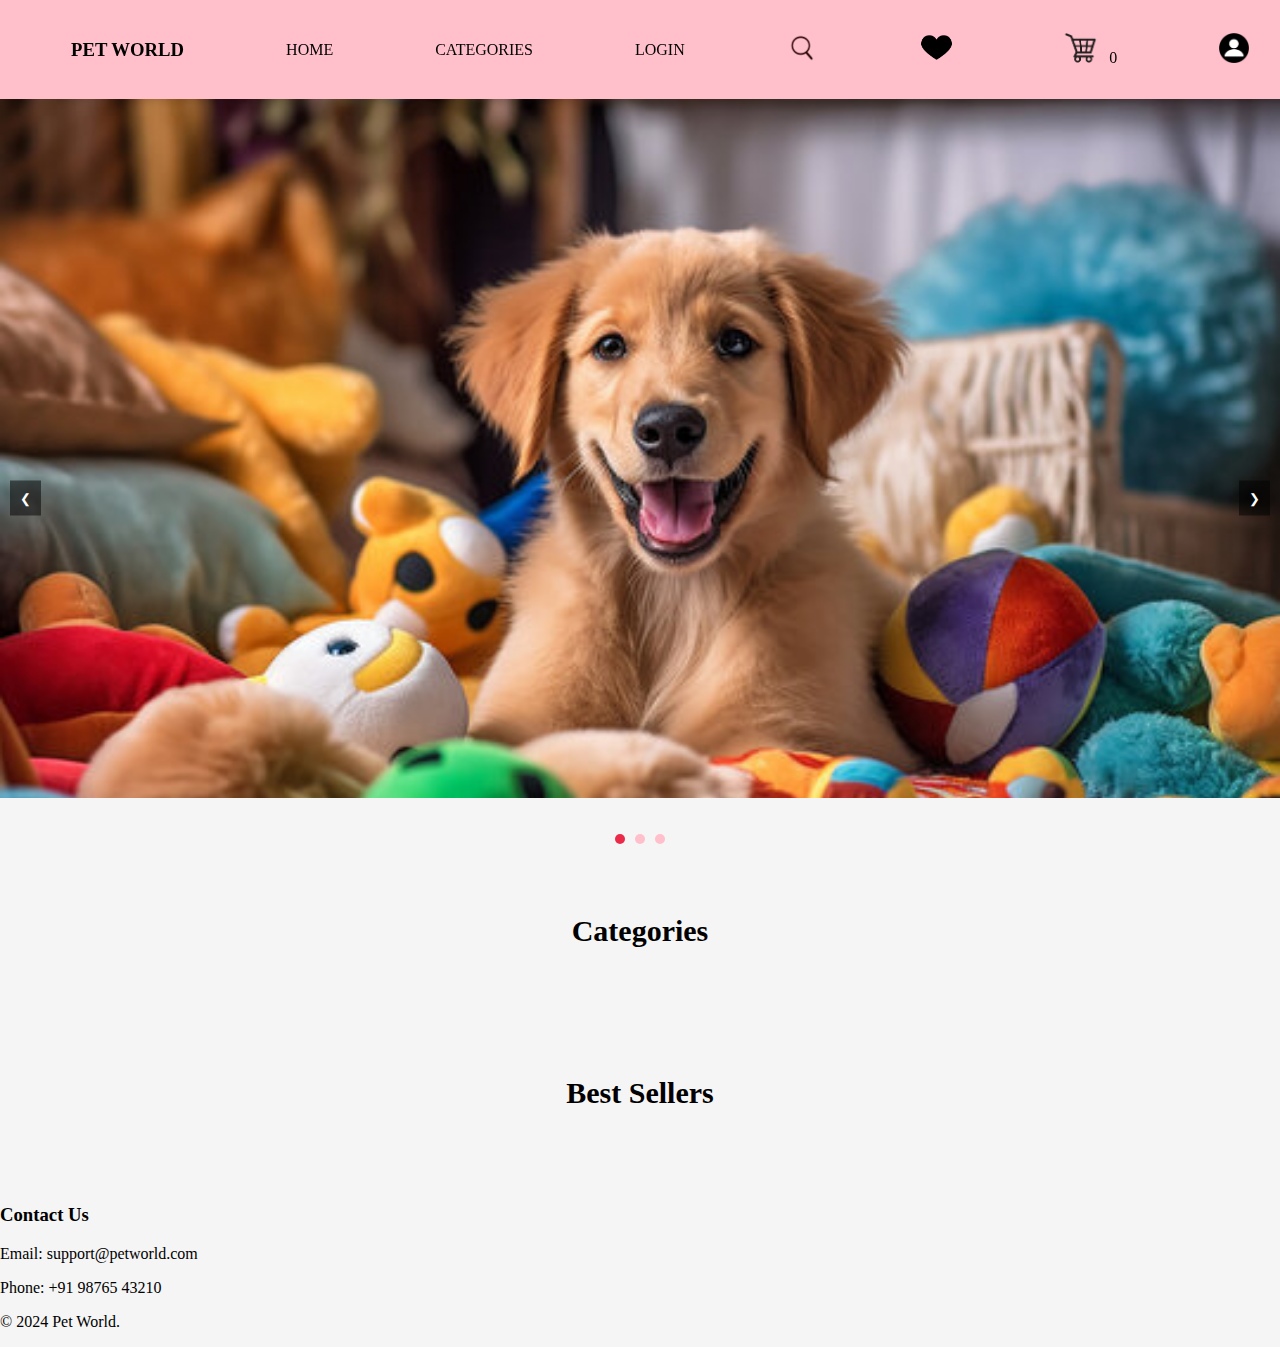
<file: index.html>
<!DOCTYPE html>
<html lang="en">
<head>
    <meta charset="UTF-8">
    <meta name="viewport" content="width=device-width, initial-scale=1.0">
    <title>Website</title>
    <link rel="stylesheet" href="./style.css">
</head>
<body>
    <header>
        <nav id="header">
        <div>
            <h3>PET WORLD</h3>
        </div>
        <a href="#home">HOME</a>
        <a href="#category">CATEGORIES</a>
        <a href="./Assets/pages/html/login.html" id="login">LOGIN</a> 
        <div>
            <a href="./Assets/pages/html/search.html">
                <img src="./Assets/Images/search_icon.png" alt="search icon" class="search" id="searchBar">
            </a>
        </div>
        
        <div>
            <a href="./Assets/pages/html/wishlist.html">
            <img src="./Assets/Images/my-wish-list.png" class="wishlist-image" alt="wishlist-icon">
            </a>
        </div>
        <div>
            <a href="./Assets/pages/html/cart.html">
            <img src="./Assets/Images/Add-to-cart-image.webp" class="atoc-img" alt="add-to-cart-icon">
            <span id="cart-count">0</span>
            </a>
        </div>
        <div>
            <a href="./Assets/pages/html/account.html">
            <img src="./Assets/Images/profile-img.png" class="profile-image" alt="profile-icon">
            </a>
        </div>
    </nav>
    </header>
    
    <main>

        <section>
        <div id="home"></div>
        <div class="slideshow-container">
            <div class="slide">
              <img src="./Assets/Images/petwithtoy.jpg" alt="Slide 1">
            </div>
            <div class="slide">
              <img src="./Assets/Images/homepage_dogwithfood_img.jpg" alt="Slide 2">
            </div>
            <div class="slide">
              <img src="./Assets/Images/web2_img.jpg" alt="Slide 3">
            </div>
            <button class="prev">&#10094;</button>
            <button class="next">&#10095;</button>
            <div class="dots"></div>
          </div>
        </section>

        <section>
            <div class="categories" id="category"></div>
            
            <h1>Categories</h1>
            
            <div id="categories" class="pro_container"></div>

        </section>

        <section>
          <h1>Best Sellers</h1>
          <div id="bestsellers" class="product-container"></div>
        </section>
                 
    </main>

    <footer class="footer">
      <div class="footer-container">
      <div class="footer-contact">
        <h3>Contact Us</h3>
        <p>Email: support@petworld.com</p>
        <p>Phone: +91 98765 43210</p>
      </div>

      <div class="footer-bottom">
        <p>© 2024 Pet World.</p>
      </div>
    </div>
    </footer>

    <script src="./script.js"></script>
    <script src="./Assets/pages/js/products.js"></script>

</body>
</html>
</file>
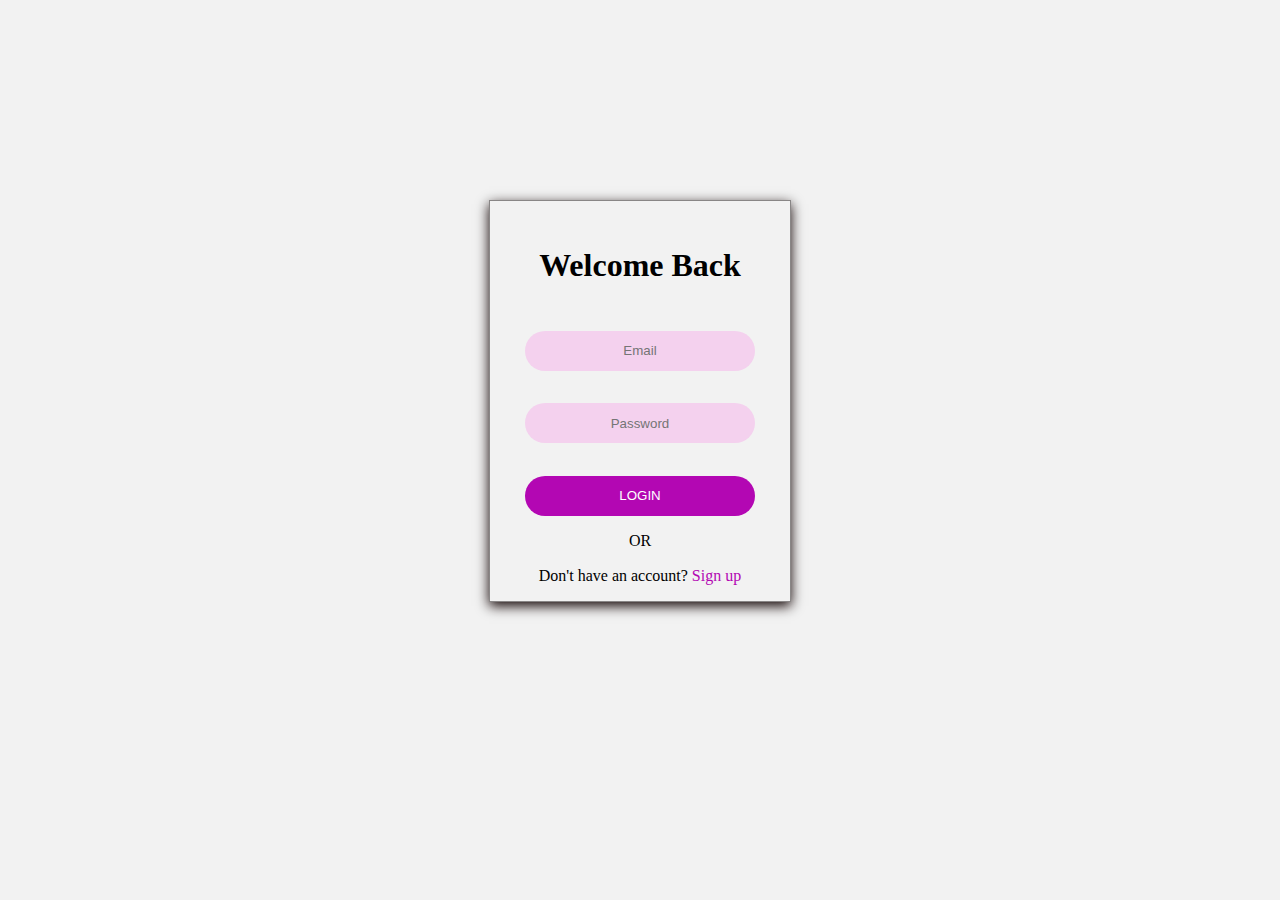
<file: Assets/pages/html/account.html>
<!DOCTYPE html>
<html lang="en">
<head>
  <meta charset="UTF-8">
  <meta name="viewport" content="width=device-width, initial-scale=1.0">
  <title>My Account</title>
  <link rel="stylesheet" href="../../../Assets/pages/css/account.css">

</head>
<body>
  <header>
    <button id="go-back-btn" class="back-button">Back</button>
  </header>
  <div class="profile-container">
    <div class="profile-picture">
      <img src="../../../Assets/Images/profile-img.png" alt="Profile Picture">
    </div>
    <div class="profile-actions">
      <p class="username-display">Loading...</p><br>
      <button class="action-button">Log out</button>
    </div>
  </div>
  <h2 class="orders-title">My Orders</h2>
  <div class="orders-container" id="orders-container">
    
  </div>
  <script type="module" src="../../../Assets/pages/js/account.js" ></script>
</body>
</html>
</file>
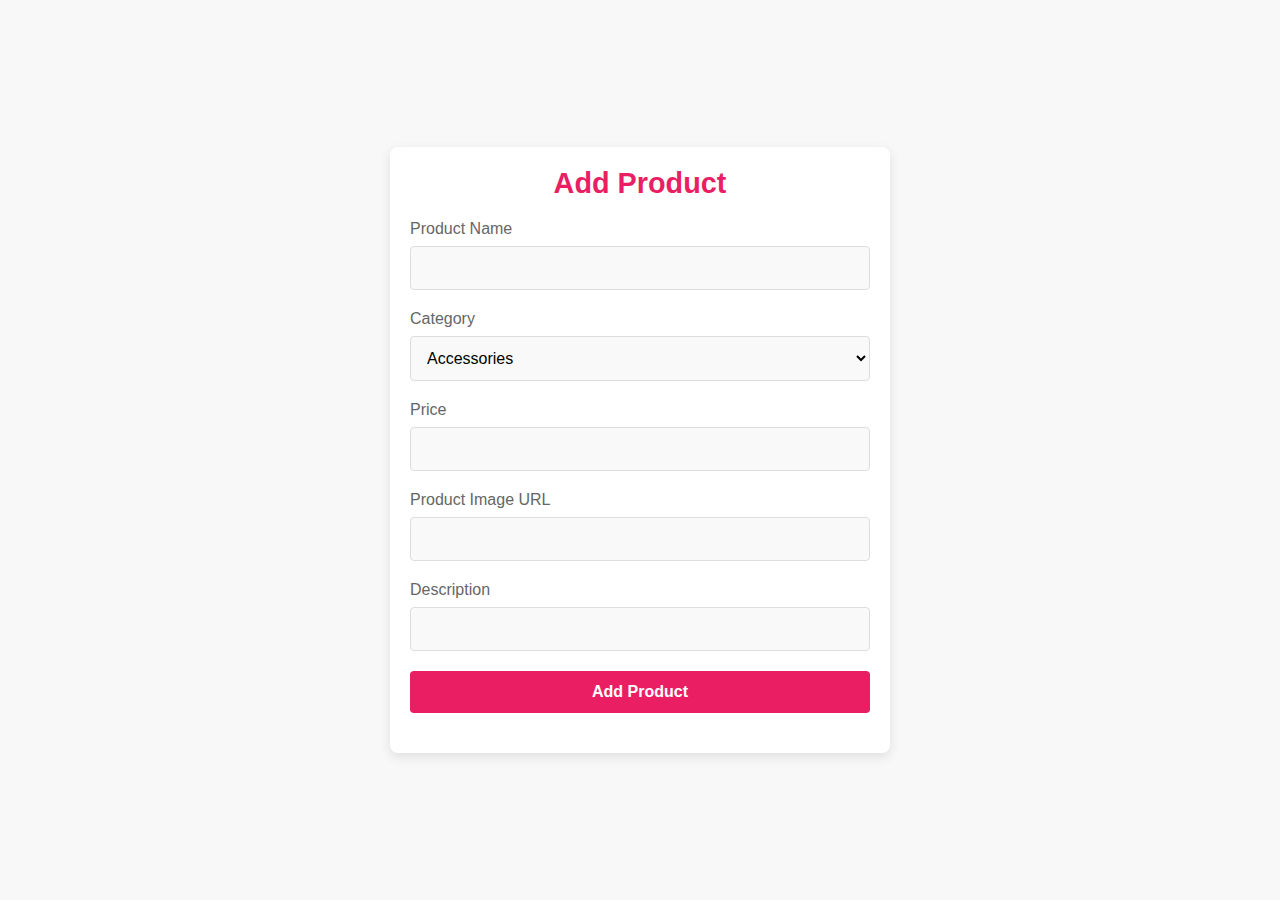
<file: Assets/pages/html/add-product.html>
<!DOCTYPE html>
<html lang="en">
<head>
  <meta charset="UTF-8">
  <meta name="viewport" content="width=device-width, initial-scale=1.0">
  <title>Add Product</title>
  <link rel="stylesheet" href="../../../Assets/pages/css/add-product.css">
</head>
<body>

  <!-- Product submission form -->
  <form id="addProductForm">
    <h2>Add Product</h2>

    <!-- Product Name -->
    <label for="productName">Product Name</label>
    <input type="text" id="productName" required>

    <!-- Category Selection -->
    <label for="productCategory">Category</label>
    <select id="productCategory" required>
      <option value="Accessories">Accessories</option>
      <option value="Bed and Comfort">Bed and Comfort</option>
      <option value="Toys">Toys</option>
      <option value="Food and Treats">Food and Treats</option>
      <option value="Cleaning & Maintenance">Cleaning & Maintenance</option>
      <option value="Houses">Houses</option>
      <option value="Carriers">Carriers</option>
    </select>


    <!-- Product Price -->
    <label for="productPrice">Price</label>
    <input type="number" id="productPrice" required>

    <!-- Product Image URL -->
    <label for="productImage">Product Image URL</label>
    <input type="url" id="productImage" required>

    <label for="productdescription">Description</label>
    <input type="text" id="description" required>

    <!-- Submit Button -->
    <button type="submit">Add Product</button>
  </form>

  <script type="module" src="../../../Assets/pages/js/product-management.js"></script>
 
</body>
</html>
</file>
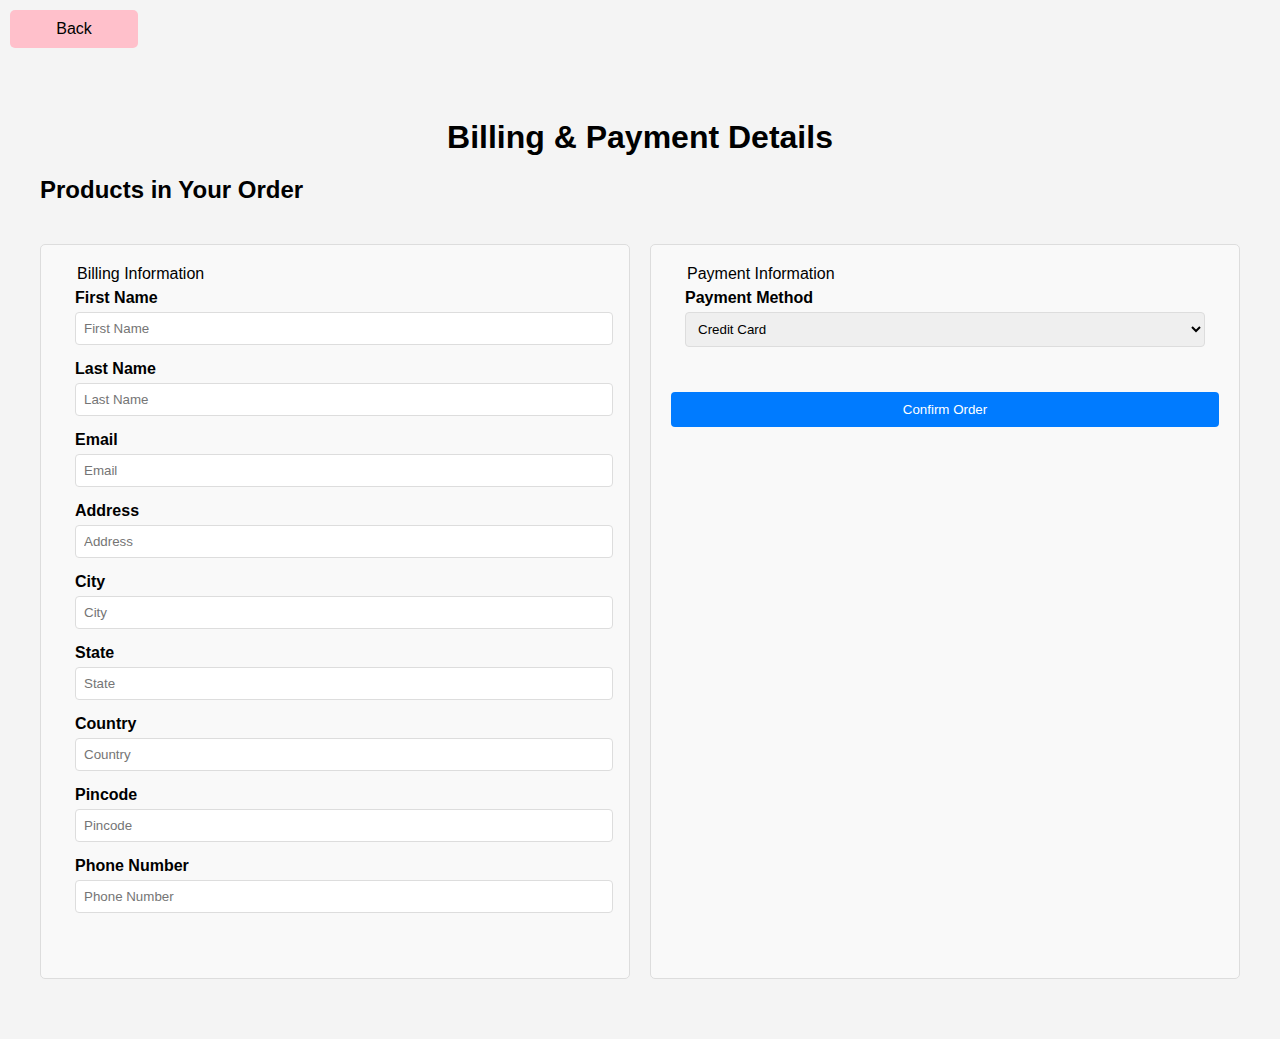
<file: Assets/pages/html/billingdetails.html>
<!DOCTYPE html>
<html lang="en">
<head>
  <meta charset="UTF-8">
  <meta name="viewport" content="width=device-width, initial-scale=1.0">
  <title>Billing & Payment</title>
  <link rel="stylesheet" href="../../../Assets/pages/css/payment.css">
</head>
<body>
  <header>
    <button id="go-back-btn" class="back-button">Back</button>
</header>
  <main>
    <section>
      <div class="billing-payment-container">
        <h1>Billing & Payment Details</h1>

        <!-- Product Details Container -->
        <div id="product-details-container">
          <h2>Products in Your Order</h2>
          <div id="products-list">
            <!-- Products will be dynamically inserted here -->
          </div>
        </div>

      
            <div class="form-container">
              <!-- Billing Form -->
              <form id="billing-form" class="form-section">
                <fieldset>
                  <legend>Billing Information</legend>
                  <label for="first-name">First Name</label>
                  <input type="text" id="first-name" placeholder="First Name" required />
      
                  <label for="last-name">Last Name</label>
                  <input type="text" id="last-name" placeholder="Last Name" required />
      
                  <label for="email">Email</label>
                  <input type="email" id="email" placeholder="Email" required />
      
                  <label for="address">Address</label>
                  <input type="text" id="address" placeholder="Address" required />
      
                  <label for="city">City</label>
                  <input type="text" id="city" placeholder="City" required />
      
                  <label for="state">State</label>
                  <input type="text" id="state" placeholder="State" required />

                  <label for="country">Country</label>
                  <input type="text" id="country" placeholder="Country" required />
      
                  <label for="pincode">Pincode</label>
                  <input type="text" id="pincode" placeholder="Pincode" required />
      
                  <label for="phone">Phone Number</label>
                  <input type="text" id="phone" placeholder="Phone Number" required />
                </fieldset>
              </form>
      
              <!-- Payment Form -->
              <form id="payment-form" class="form-section">
                <fieldset>
                  <legend>Payment Information</legend>
                  <label for="payment-method">Payment Method</label>
                  <select id="payment-method" required>
                    <option value="credit-card">Credit Card</option>
                    <option value="debit-card">Debit Card</option>
                    <option value="cash-on-delivery">Cash On Delivery</option>
                  </select>
      
                  <div id="card-details">
                    <label for="card-number">Card Number</label>
                    <input type="text" id="card-number" placeholder="Card Number" required />
      
                    <label for="expiry-date">Expiry Date</label>
                    <input type="text" id="expiry-date" placeholder="MM/YY" required />
      
                    <label for="cvv">CVV</label>
                    <input type="text" id="cvv" placeholder="CVV" required />
                  </div>
                </fieldset>
      
                <button type="submit" id="confirm-order-btn">Confirm Order</button>
              </form>
            </div>

        <div id="message-container"></div>
        </section>
  </main>
  <script type="module" src="../../../Assets/pages/js/cart.js"></script>
  <script type="module" src="../../../Assets/pages/js/billingdetails.js"></script>
</body>
</html>
</file>
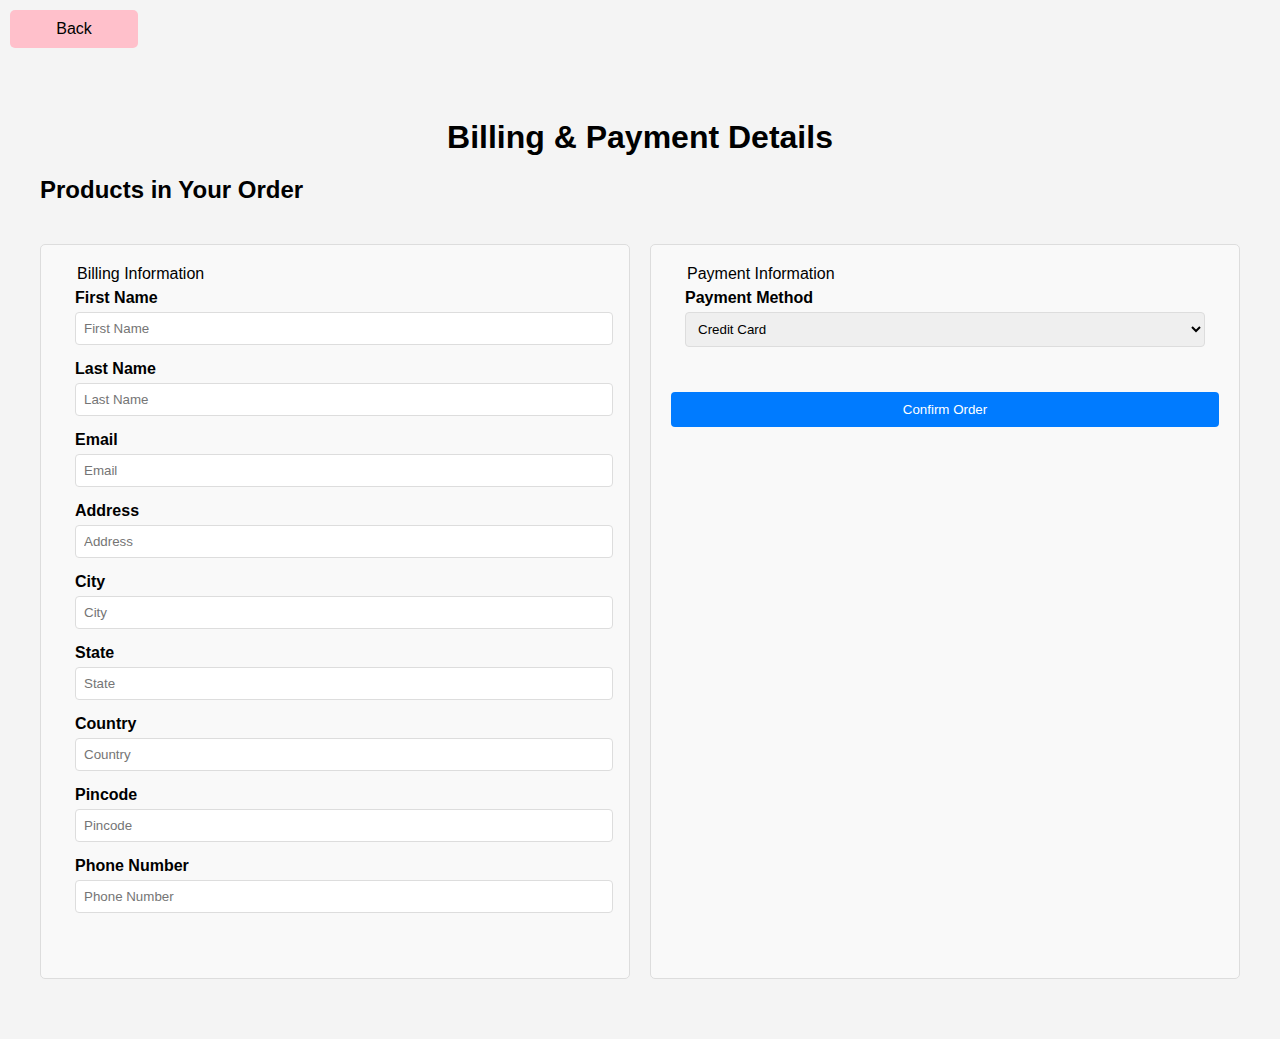
<file: Assets/pages/html/buynow.html>
<!DOCTYPE html>
<html lang="en">
<head>
  <meta charset="UTF-8">
  <meta name="viewport" content="width=device-width, initial-scale=1.0">
  <title>Buy Now</title>
  <link rel="stylesheet" href="../../../Assets/pages/css/payment.css">
</head>
<body>
  <header>
    <button id="go-back-btn" class="back-button">Back</button>
</header>
  <main>
    <section>
        <div class="billing-payment-container">
          <h1>Billing & Payment Details</h1>
  
          <!-- Product Details Container -->
          <div id="product-details-container">
            <h2>Products in Your Order</h2>
            <div id="products-list">
              <!-- Products will be dynamically inserted here -->
            </div>
          </div>
  
        
              <div class="form-container">
                <!-- Billing Form -->
                <form id="billing-form" class="form-section">
                  <fieldset>
                    <legend>Billing Information</legend>
                    <label for="first-name">First Name</label>
                    <input type="text" id="first-name" placeholder="First Name" required />
        
                    <label for="last-name">Last Name</label>
                    <input type="text" id="last-name" placeholder="Last Name" required />
        
                    <label for="email">Email</label>
                    <input type="email" id="email" placeholder="Email" required />
        
                    <label for="address">Address</label>
                    <input type="text" id="address" placeholder="Address" required />
        
                    <label for="city">City</label>
                    <input type="text" id="city" placeholder="City" required />
        
                    <label for="state">State</label>
                    <input type="text" id="state" placeholder="State" required />

                    <label for="country">Country</label>
                    <input type="text" id="country" placeholder="Country" required />
        
                    <label for="pincode">Pincode</label>
                    <input type="text" id="pincode" placeholder="Pincode" required />
        
                    <label for="phone">Phone Number</label>
                    <input type="text" id="phone" placeholder="Phone Number" required />
                  </fieldset>
                </form>
        
                <!-- Payment Form -->
                <form id="payment-form" class="form-section">
                  <fieldset>
                    <legend>Payment Information</legend>
                    <label for="payment-method">Payment Method</label>
                    <select id="payment-method" required>
                      <option value="credit-card">Credit Card</option>
                      <option value="debit-card">Debit Card</option>
                      <option value="cash-on-delivery">Cash On Delivery</option>
                    </select>
        
                    <div id="card-details">
                      <label for="card-number">Card Number</label>
                      <input type="text" id="card-number" placeholder="Card Number" required />
        
                      <label for="expiry-date">Expiry Date</label>
                      <input type="text" id="expiry-date" placeholder="MM/YY" required />
        
                      <label for="cvv">CVV</label>
                      <input type="text" id="cvv" placeholder="CVV" required />
                    </div>
                  </fieldset>
        
                  <button type="submit" id="confirm-order-btn">Confirm Order</button>
                </form>
              </div>
  
          <div id="message-container"></div>
          </section>
  </main>
  <script type="module" src="../../../Assets/pages/js/buynow.js"></script>

  
</body>
</html>
</file>
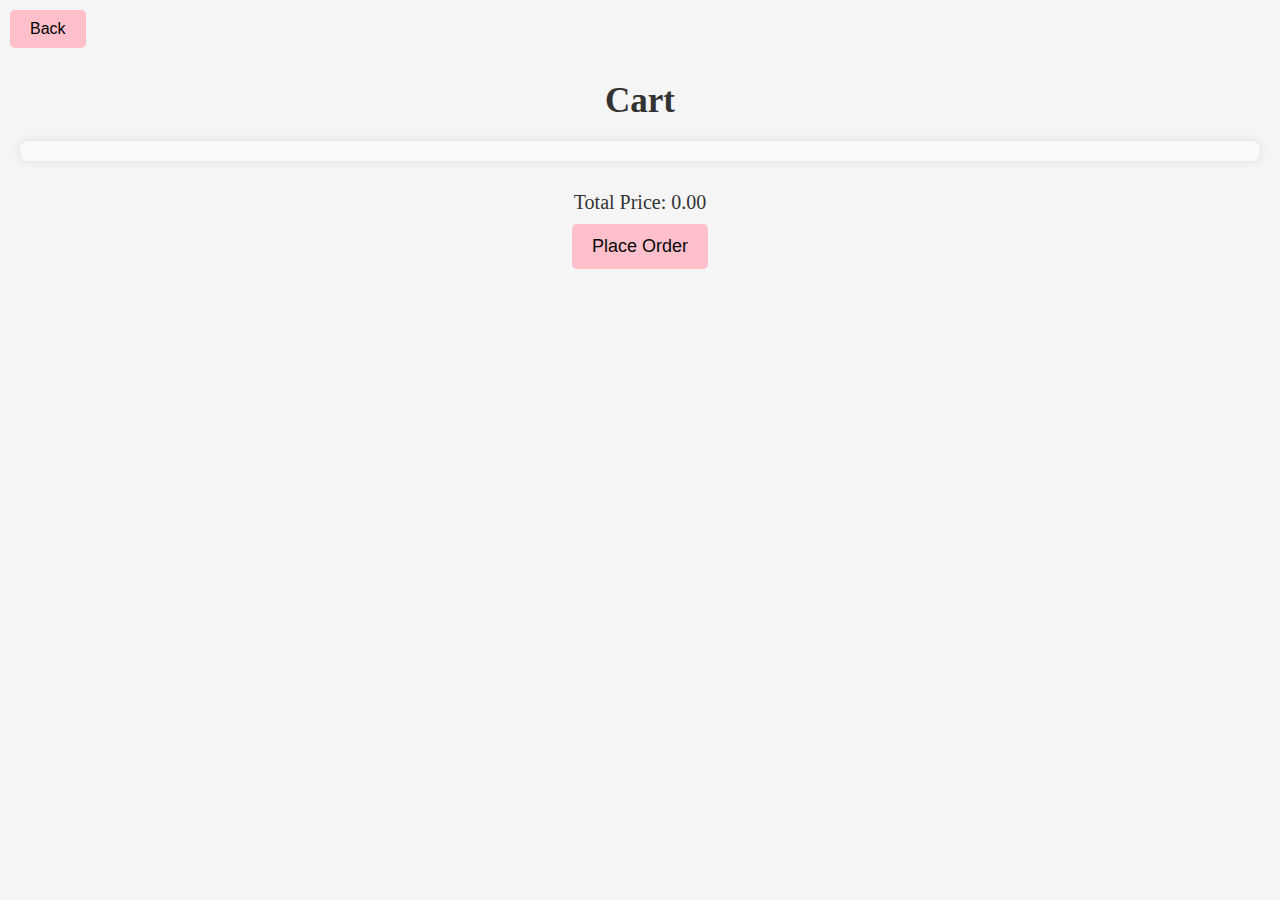
<file: Assets/pages/html/cart.html>
<!DOCTYPE html>
<html lang="en">
<head>
    <meta charset="UTF-8">
    <meta name="viewport" content="width=device-width, initial-scale=1.0">
    <title>Cart</title>
    <link rel="stylesheet" href="../../../Assets/pages/css/cart.css">
</head>
<body>
    <header>
        <button id="go-back-btn" class="back-button">Back</button>
    </header>

    <main>
        <section>
            <div class="container">
                <h1>Cart</h1>
            </div>
            <div id="cart-list">
        
            </div>
            <div id="total-container">
                <p>Total Price: <span id="total-price">0.00</span></p>
                <button id="place-order-button">Place Order</button>
            </div>
            <div id="message-container" class="message-container">

            </div>
    </section>
<script type="module" src="../../../Assets/pages/js/cart.js"></script>

</main>
</body>
</html>
</file>
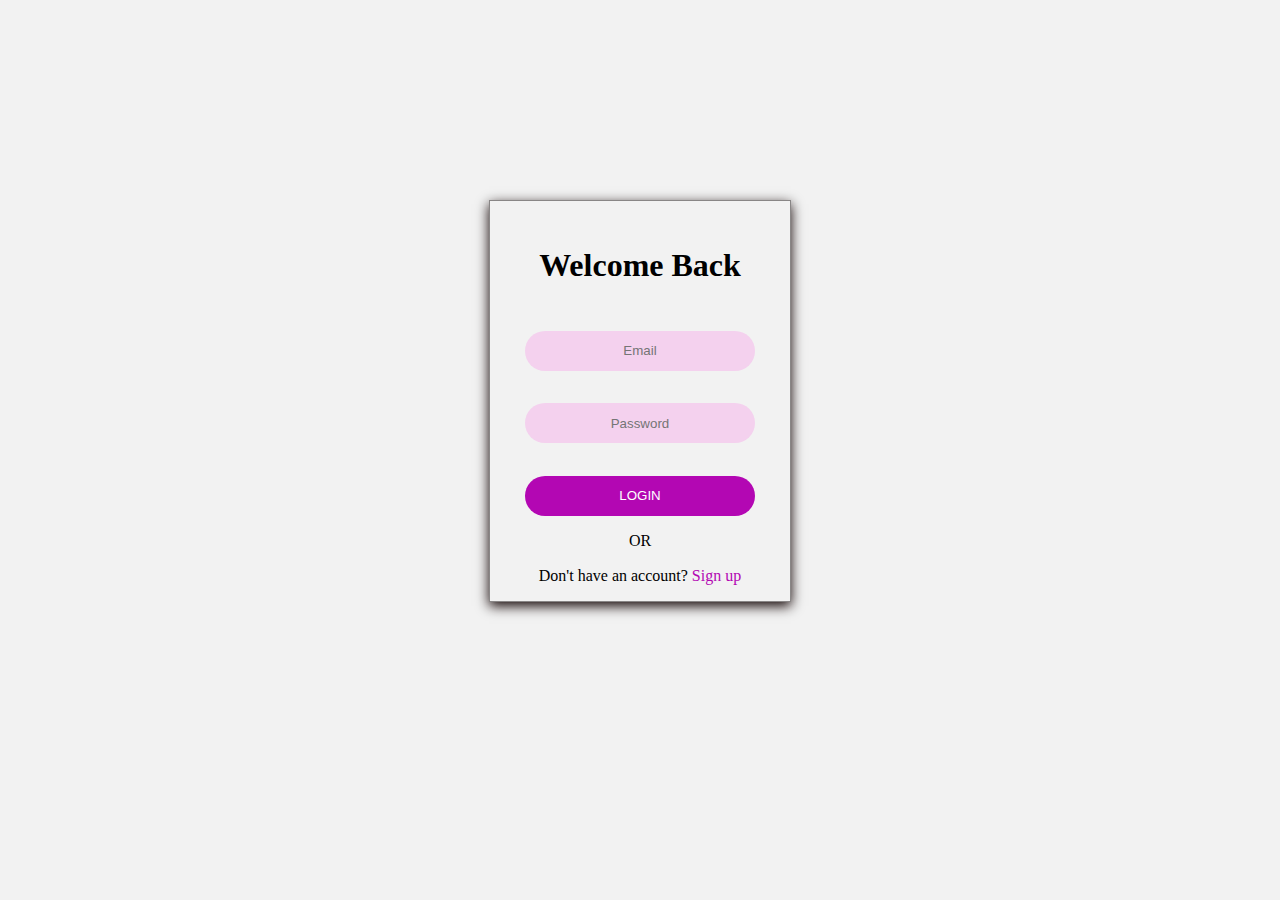
<file: Assets/pages/html/login.html>
<!DOCTYPE html>
<html lang="en">
<head>
    <meta charset="UTF-8">
    <meta name="viewport" content="width=device-width, initial-scale=1.0">
    <title>Login Page</title>
    <link rel="stylesheet" href="../../../Assets/pages/css/login.css">
</head>
<body>
    <form  id="form" novalidate>
    <div class="container">
        <h1>Welcome Back</h1>
        <input type="text"  placeholder="Email" id="email" required>
        <span id="emailError"></span>
        <input type="password"  placeholder="Password" id="password" required>
        <span id="passwordError"></span>
        <button type="submit" id="submitButton">LOGIN</button>
        <p>OR</p>
        <p>Don't have an account? <a href="../../../Assets/pages/html/signup.html">Sign up</a></p>
    </div>
</form>

<script type="module" src="../../../Assets/pages/js/login.js"></script>
</body>
</html>
</file>
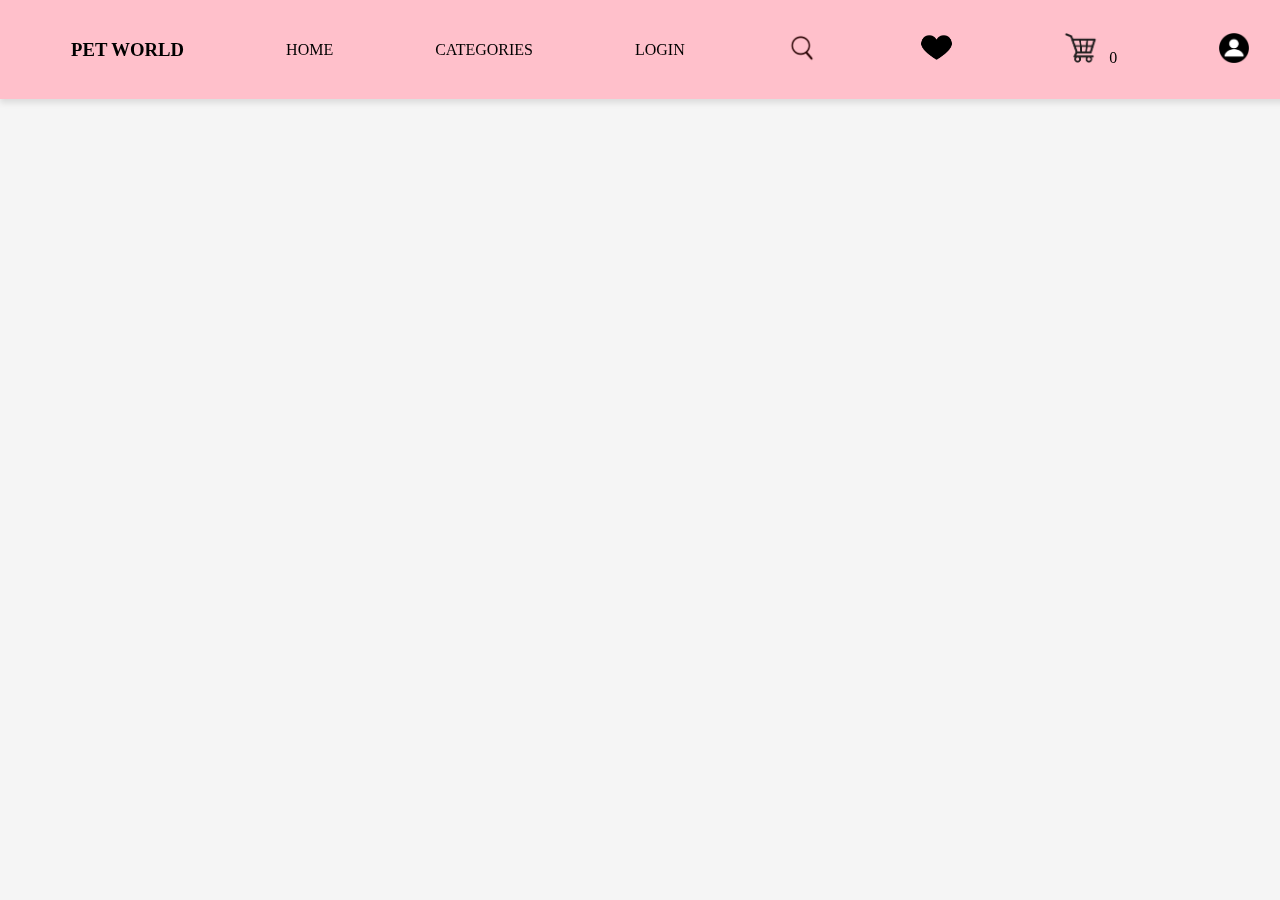
<file: Assets/pages/html/products.html>
<!DOCTYPE html>
<html lang="en">
<head>
    <meta charset="UTF-8">
    <meta name="viewport" content="width=device-width, initial-scale=1.0">
    <title>Products</title>
    <link rel="stylesheet" href="../../../style.css">
</head>
<body>
    <header>
        <nav id="header">
        <div>
            <h3>PET WORLD</h3>
        </div>
        <a href="../../../index.html#home">HOME</a>
        <a href="../../../index.html#category">CATEGORIES</a>
        <a href="../../../Assets/pages/html/login.html" id="login">LOGIN</a> 
        <div>
            <a href="../../../Assets/pages/html/search.html">
                <img src="../../../Assets/Images/search_icon.png" alt="search icon" class="search" id="searchBar">
                 <!-- <h1 class="search">🔍</h1> -->
            </a>
        </div>
        
        <div>
            <a href="../../../Assets/pages/html/wishlist.html">
            <img src="../../../Assets/Images/my-wish-list.png" class="wishlist-image" alt="wishlist-img">
             <!-- <h1 class="wishlist-image">❤️</h1> -->
            </a>
        </div>
        <div>
            <a href="../../../Assets/pages/html/cart.html">
            <img src="../../../Assets/Images/Add-to-cart-image.webp" class="atoc-img" alt="add-to-cart-icon">
            <!-- <h1 class="atoc-img">🛒</h1> -->
            <span id="cart-count">0</span>
        </a>
        </div>
        <div>
            <a href="../../../Assets/pages/html/account.html">
                <img src="../../../Assets/Images/profile-img.png" class="profile-image" alt="profile-icon">
            </a>
        </div>
    </nav>
    </header>
    <main>
        <div class="container"></div>
        <div id="items" class="product-container"></div>

        <div id="message-container" class="message-container">

        </div>

    </main>

    <script src="../../../Assets/pages/js/products.js"></script>
</body>
</html>
</file>
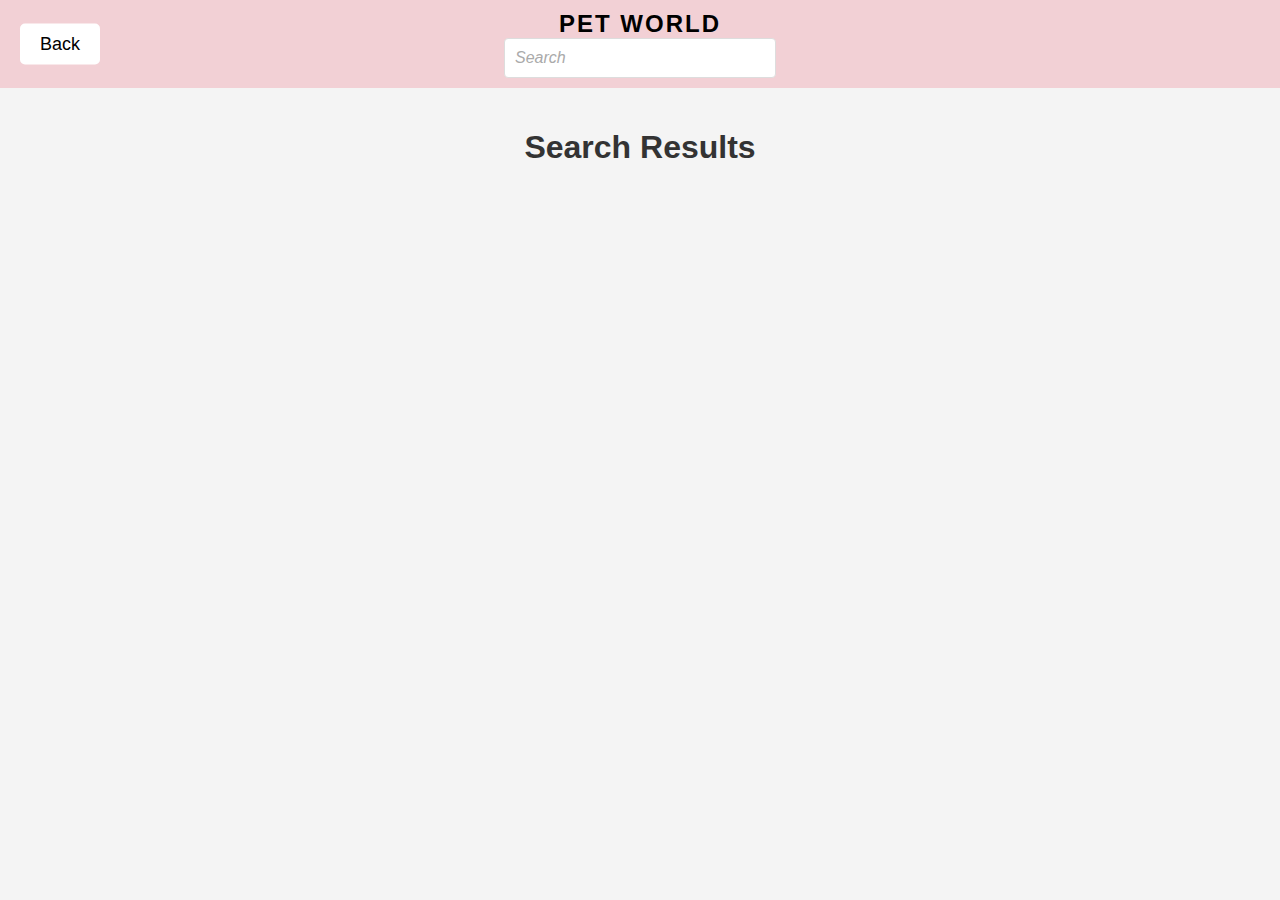
<file: Assets/pages/html/search.html>
<!DOCTYPE html>
<html lang="en">
<head>
    <meta charset="UTF-8">
    <meta name="viewport" content="width=device-width, initial-scale=1.0">
    <title>Search Results</title>
    <link rel="stylesheet" href="../../../Assets/pages/css/search.css">
</head>
<body>
    <header>
        <button id="go-back-btn" class="back-button">Back</button>
        <div class="header-content">
            <h3>PET WORLD</h3>
            <input type="text" id="searchBar" placeholder="Search">
        </div>
    </header>

    <main>
        <h1>Search Results</h1>
        <div id="items" class="product-container">
            <!-- Filtered products will be displayed here -->
        </div>

        <div id="message-container" class="message-container">
            <!-- Feedback messages will go here -->
        </div>
    </main>
    
    <script type="module" src="../../../Assets/pages/js/search.js"></script>
    <script type="module" src="../../../Assets/pages/js/cart.js"></script>
</body>
</html>
</file>
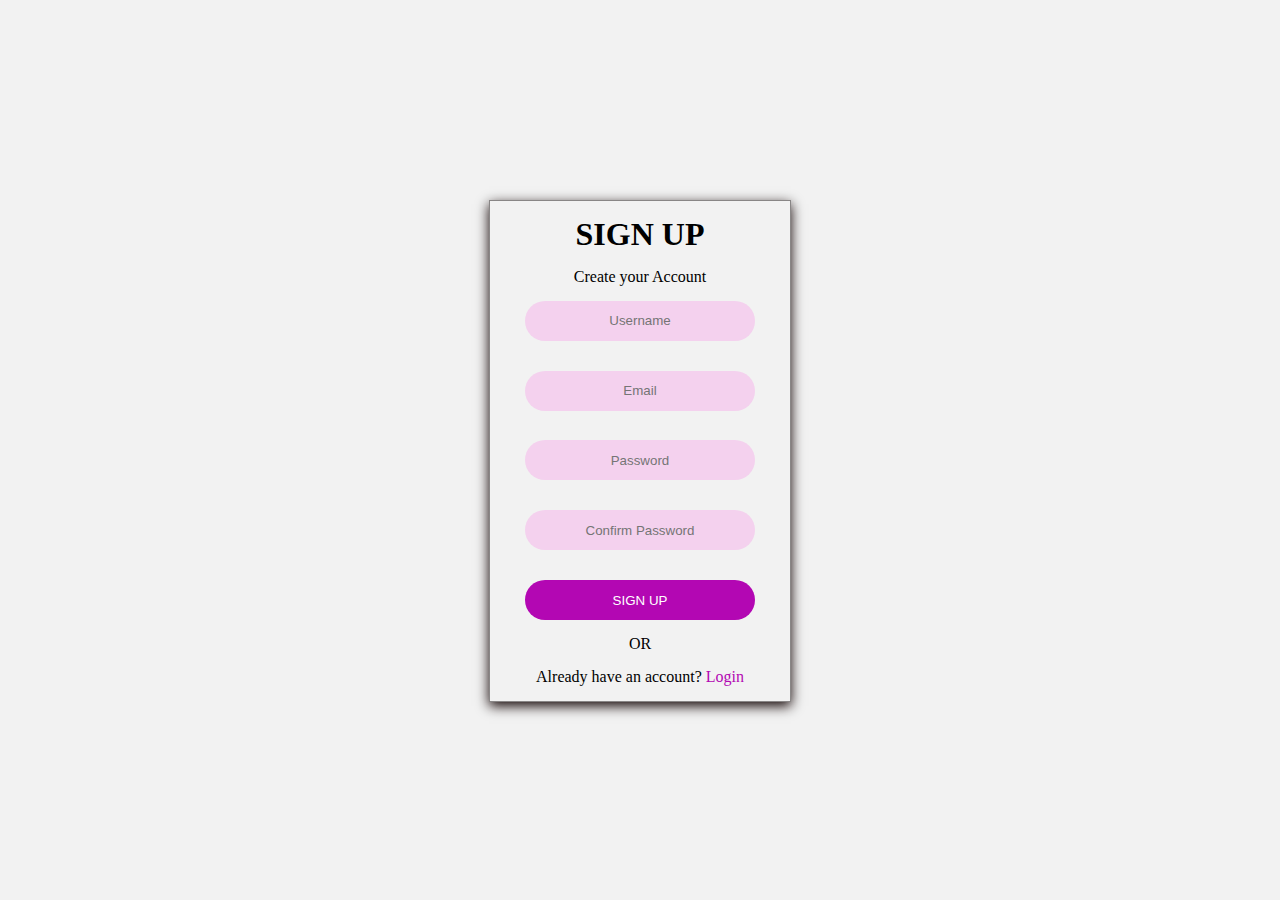
<file: Assets/pages/html/signup.html>
<!DOCTYPE html>
<html lang="en">
<head>
    <meta charset="UTF-8">
    <meta name="viewport" content="width=device-width, initial-scale=1.0">
    <title>Sign up</title>
    <link rel="stylesheet" href="../../../Assets/pages/css/signup.css">
</head>
<body>
    <form id="form" action="">
        <div class="sign-up">
        <h1>SIGN UP</h1>
        <p>Create your Account</p>
        <input type="text" placeholder="Username" id="username" required>
        <span id="usernameError"></span>
        <input type="text" placeholder="Email" id="email" required>
        <span id="emailError"></span>
        <input type="password" placeholder="Password" id="password" required>
        <span id="passwordError"></span>
        <input type="password" placeholder="Confirm Password" id="confirmPassword" required>
        <span id="confirmPasswordError"></span>
        <button type="submit" id="submitButton">SIGN UP</button>
        <p>OR</p>
        <p>Already have an account? <a href="../../../Assets/pages/html/login.html">Login</a></p>
    </div>
    </form>
    <script type="module"  src="../../../Assets/pages/js/signup.js"></script>
</body>
       
</html>
</file>
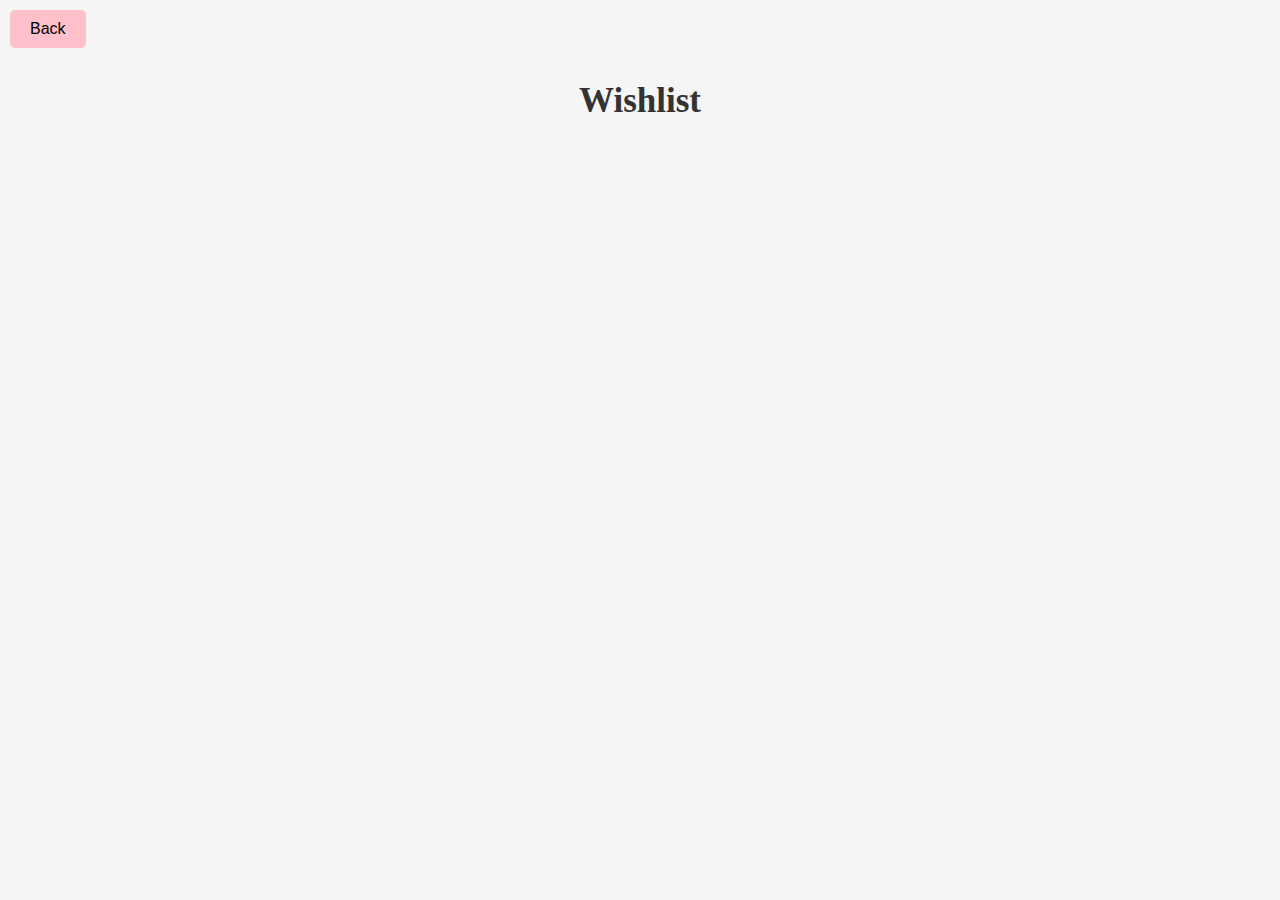
<file: Assets/pages/html/wishlist.html>
<!DOCTYPE html>
<html lang="en">
<head>
    <meta charset="UTF-8">
    <meta name="viewport" content="width=device-width, initial-scale=1.0">
    <title>Wishlist</title>
    <link rel="stylesheet" href="../../../Assets/pages/css/wishlist.css">
</head>
<body>
    <header>
        <button id="go-back-btn" class="back-button">Back</button>
    </header>

    <main>
    <section>
    <div class="container">
        <h1>Wishlist</h1>
    </div>
    <div  class="product-container" id="wishlist-container"></div>
    <!-- <div id="message-container" style="display:none;" ></div> -->
    <div id="message-container" class="message-container">
        <!-- Feedback messages will go here -->
    </div>
</section>
</main>
<script type="module" src="../../../Assets/pages/js/wishlist.js"></script>
<script type="module" src="../../../Assets/pages/js/cart.js"></script>
</body>
</html>
</file>
<file: style.css>
body{
    padding: 0px;
    margin: 0px;
    background-color: #f5f5f5;
}


#header {
  position: fixed;
  width: 100%;
  display: flex;
  justify-content: space-around;
  justify-items: center;
  align-items: center;
  background-color: pink;
  padding: 20px;
  z-index: 2;
  box-shadow: 0 4px 6px rgba(0, 0, 0, 0.1);
}

#header a {
  text-decoration: none;
  color: black;
}

.search-container {
  display: flex;
  align-items: center;
}


.cart-count {
  font-size: 18px;
  font-weight: bold;
  color: #333;
  margin-top: 20px;
}
.search {
  height: 30px;
}

.atoc-img {
  height: 30px;
  position: relative; 
}

.profile-image {
  height: 30px;
}

.wishlist-image {
  height: 35px;
}

.product1 {
  display: flex;
  justify-content: center;
  align-items: center;
  height: 50px;
  width: 200px;
  background-color: pink;
  border-radius: 30px;
}

.categories {
  height: 50px;
}

.products {
  display: flex;
  justify-content: center;
  margin: 5%;
}

@media (max-width: 768px) {
  #header {
      flex-wrap: wrap;
      padding: 10px;
  }

  #header a {
      margin: 5px;
  }

  .cart-count {
      font-size: 10px;
      padding: 1px 4px;
  }
}



/* Contact Section Styling */
.contact-section {
  display: flex;
  justify-content: space-between;
  max-width: 1200px;
  margin: 0 auto;
  padding: 20px;
  gap: 20px;
}

.contact-info, .contact-form-container {
  flex: 1;
  padding: 20px;
  background-color: #f9f9f9;
  border-radius: 5px;
  box-shadow: 0 0 10px rgba(0, 0, 0, 0.1);
}

.contact-info h2, .contact-form-container h1 {
  text-align: center;
  margin-bottom: 20px;
}

.contact-info .info-item {
  display: flex;
  align-items: center;
  margin-bottom: 15px;
}

.contact-info .info-icon {
  width: 30px;
  height: 30px;
  margin-right: 10px;
}

.contact-form-container form label {
  display: block;
  margin-bottom: 5px;
  font-weight: bold;
}

.contact-form-container form input, 
.contact-form-container form textarea {
  width: 100%;
  padding: 10px;
  margin-bottom: 15px;
  border: 1px solid #ddd;
  border-radius: 5px;
}

.contact-form-container form button {
  width: 100%;
  padding: 10px;
  background-color: #007bff;
  color: white;
  border: none;
  border-radius: 5px;
  cursor: pointer;
  font-size: 16px;
}

.contact-form-container form button:hover {
  background-color: #0056b3;
}

/* Responsive Adjustments */
@media (max-width: 768px) {
  .contact-section {
    flex-direction: column;
  }

  .contact-info, .contact-form-container {
    margin-bottom: 20px;
  }
}


.product1{
    display: flex;
    justify-content: center;
    align-items: center;
    height: 50px;
    width: 200px;
    background-color: pink;
    border-radius: 30px;
}

.categories{
    height: 50px;
}

.products{
    display: flex;
    justify-content: center;
    margin: 5%;
}



/* slideshow */

.slideshow-container {
    position: relative;
    top: 98px;
    width: 100%;
    height: 800px;
    overflow: hidden;
  }

  /* Slides */
  .slide {
    display: none;
    position: absolute;
    width: 100%;
    height: 700px;
  }

  /* Image styles */
  .slide img {
    width: 100%;
    height: 100%;
    object-fit: cover;
  }

  /* Next and previous buttons */
  .prev, .next {
    position: absolute;
    top: 50%;
    transform: translateY(-50%);
    background-color: rgba(0, 0, 0, 0.5);
    color: white;
    padding: 10px;
    cursor: pointer;
    border: none;
    z-index: 1;
  }

  .prev {
    left: 10px;
  }

  .next {
    right: 10px;
  }

  /* Dots (indicators) */
  .dots {
    text-align: center;
    position: absolute;
    bottom: 50px;
    width: 100%;
  }

  .dot {
    display: inline-block;
    width: 10px;
    height: 10px;
    margin: 0 5px;
    background-color: pink;
    border-radius: 50%;
    cursor: pointer;
  }

  .dot.active {
    background-color: rgb(235, 42, 74);
  }






/* products */

/* Container styling */
.pro_container {
    display: flex;
    flex-wrap: wrap;
    gap: 100px;
    justify-content: center;

  }
  
  /* Individual product card */
  .allproducts {
    display: flex;
    flex-direction: column;
    align-items: center;
    background-color: #f9f9f9;
    border: 1px solid #ddd;
    border-radius: 10px;
    padding: 15px;
    height: 300px;
    width: 250px;
    text-align: center;
    justify-content: center;
    box-shadow: 0 4px 6px rgba(0, 0, 0, 0.1);
    transition: transform 0.2s ease-in-out;
  }
  
  .allproducts:hover {
    transform: scale(1.05);
  }
  
  
  .product_img {
    height: 200px;
    width: 200px;
    object-fit: cover;
    margin-bottom: 10px;
    
  }
  
  /* Text styling */
  .allproducts p {
    font-size: 20px;
    color: #333;
    margin: 5px 0;
    text-decoration: none;
  }
  
.allproducts a{
  text-decoration: none;
}


  /* items */
  .wishlist-heart {
    font-size: 24px;
    cursor: pointer;
    transition: color 0.3s ease;
  }
  
  

  h1{
    font-size: 30px;
    text-align: center;
    gap: 20px;
    margin: 5%;
}

/* Product Container */
.product-container {
  display: flex;
  flex-wrap: wrap;
  justify-content: center;
  gap: 60px;
  margin-bottom: 30px;
}

/* Product Card */
.product {
  display: flex;
  flex-direction: column;
  align-items: center;
  height: 400px; 
  width: 260px; 
  gap: 10px; 
  background-color: white;
  border-radius: 10px;
  transition: transform 0.2s ease, height 0.3s ease, width 0.3s ease; 
  box-shadow: 0 4px 8px rgba(0, 0, 0, 0.2);
  padding: 10px;
}

.product:hover {
  transform: scale(1.05);
}

.product.show-description {
  height: auto; 
  width: 300px;
  transition: height 0.3s ease, width 0.3s ease; 
}



.product img.product-image {
  height: 200px;
  width: 200px;
  object-fit: cover;
}


.product p {
  font-size: 18px; 
  color: #333;
  margin: 0;
  text-align: center;
}

.Button, .Buttons {
  background-color: #4CAF50;
  width: 100px;
  padding: 5px;
  border: none;
  font-size: 16px;
  border-radius: 10px;
  color: white;
  cursor: pointer;
}

.Button:hover, .Buttons:hover {
  background-color: #45A049;
}

/* Style for more dots */
.more-dots {
  cursor: pointer;
  color: #007bff;
  font-size: 20px;
  padding-left: 8px;
}

/* Style for the product description */
.product-description {
  font-size: 16px;
  color: #555;
  display: none; /* Initially hidden */
  margin-top: 8px;
  text-align: left;
  padding: 8px;
  background-color: #f9f9f9;
  border-top: 1px solid #ddd;
  max-height: 0;
  overflow: hidden;
  transition: max-height 0.3s ease, padding 0.3s ease;
}

/* When product description is visible */
.product.show-description .product-description {
  display: block;
  max-height: 200px; /* Adjust to fit content */
}


/* Message container styling */
.message-container {
  position: fixed;
  top: 150px;
  left: 50%;
  transform: translateX(-50%);
  background-color: rgba(0, 0, 0, 0.7);
  color: black;
  padding: 10px;
  border-radius: 5px;
  display: none;
  z-index: 10; /* Ensure the message is above other content */
}


/* Success message styling */
.message-container.success {
  background-color: pink;
}

/* Error message styling */
.message-container.error {
  background-color: red;
}


/* Mobile Responsiveness */
@media (max-width: 768px) {
  .product {
      width: 100%;
      height: auto;  /* Allow flexibility on height */
  }

  .product-container {
      gap: 20px;  /* Adjust gap on smaller screens */
  }

  input#searchBar {
      width: 80%;  /* Adjust search bar width on mobile */
  }
}




/* Main Content */
.contact-section {
  display: grid;
  grid-template-columns: 1fr 1fr;
  gap: 2rem;
  padding: 2rem;
}

.location-box, .contact-info, .form-section {
  background: #fff;
  border: 1px solid #ddd;
  padding: 1.5rem;
  border-radius: 8px;
}

.location-box h2, .contact-info h2, .form-section h2 {
  margin-bottom: 1rem;
  color: #333;
}

/* Contact Info */
.contact-info {
  margin-bottom: 1rem;
}

.info-item {
  display: flex;
  align-items: center;
  margin-bottom: 1rem;
}

.info-icon {
  width: 24px; /* Adjust size as needed */
  height: 24px;
  margin-right: 10px; /* Space between icon and text */
}

/* Form Styling */
form {
  display: flex;
  flex-direction: column;
}

form input, form textarea {
  width: 96%;
  padding: 0.8rem;
  margin-bottom: 1rem;
  border: 1px solid #ccc;
  border-radius: 4px;
}

form button {
  background-color: #333;
  color: #fff;
  border: none;
  padding: 0.8rem;
  border-radius: 4px;
  cursor: pointer;
  transition: background-color 0.3s ease;
}

form button:hover {
  background-color: #555;
}







/* categories html style */

.container{
  height: 150px;
}

.more-dots {
  cursor: pointer;
  font-weight: bold;
}

.product-description {
  margin-top: 5px;
  color: #666;
}
</file>
<file: Assets/pages/css/account.css>
/* General Styling */
body {
    font-family: Arial, sans-serif;
    margin: 0;
    padding: 0;
    background-color: #f9f9f9;
    text-align: center;
  }

header{
  text-align: start;
}
  .back-button {
    background-color: pink;
    border: none;
    padding: 10px 20px;
    cursor: pointer;
    font-size: 16px;
    border-radius: 5px;
    margin: 10px;
    display: inline-block;
    }
    
    .back-button:hover {
    background-color: rgb(243, 119, 139);
    }
  /* Profile Section */
  
  
  .profile-picture img {
    width: 100px;
    height: 100px;
    border-radius: 50%;
    border: 2px solid #000;
  }
  
  .profile-actions {
    margin-top: 10px;
  }
  
  p{
    font-size: 25px;
  }
  .action-button {
    background-color: pink;
    border: none;
    border-radius: 20px;
    padding: 10px 20px;
    margin: 5px;
    font-size: 16px;
    cursor: pointer;
  }
  
  .action-button:hover {
    background-color: #f4aed1;
  }
  
  /* Orders Section */
  .orders-title {
    margin-top: 30px;
    font-size: 24px;
  }
  
  .orders-container {
    display: flex;
    justify-content: center;
    gap: 20px;
    margin: 20px;
  }
  
/* General Order Container Styling */
.orders-container {
  display: flex;
  flex-direction: column;
  gap: 1.5rem;
  padding: 1rem;
  background-color: #f9f9f9;
}

/* Individual Order Item Styling */
.order-item {
  background: #ffffff;
  border: 1px solid #ddd;
  border-radius: 8px;
  box-shadow: 0 2px 4px rgba(0, 0, 0, 0.1);
  padding: 1rem;
  transition: transform 0.3s ease, box-shadow 0.3s ease;
}

.order-item:hover {
  transform: translateY(-5px);
  box-shadow: 0 4px 8px rgba(0, 0, 0, 0.2);
}

/* Order Items Details */
.order-items p {
  margin: 0.5rem 0;
  font-size: 1rem;
  color: #333;
}

.order-item-details {
  display: flex;
  align-items: center;
  justify-content: space-between;
  gap: 1rem;
  margin-top: 1rem;
  border-top: 1px solid #ddd;
  padding-top: 1rem;
}

/* Image Styling */
.order-item-details img {
  border-radius: 4px;
  border: 1px solid #ddd;
  background-color: #f1f1f1;
}

/* Text Details for Each Item */
.order-item-details div {
  display: flex;
  flex-direction: row;
  gap: 0.3rem;
}

.order-item-details p {
  margin: 0;
  font-size: 0.9rem;
  color: #555;
}

.order-item-details p strong {
  color: #333;
  font-size: 1rem;
}

/* Responsive Design */
@media (max-width: 768px) {
  .order-item-details {
    flex-direction: column;
    align-items: flex-start;
  }

  .order-item-details img {
    width: 70px;
    height: 70px;
  }
}
</file>
<file: Assets/pages/css/add-product.css>
/* Global Styles */
* {
    margin: 0;
    padding: 0;
    box-sizing: border-box;
    font-family: Arial, sans-serif;
  }
  
  body {
    background-color: #f8f8f8; /* Light background */
    color: #333; /* Dark text color for contrast */
    display: flex;
    justify-content: center;
    align-items: center;
    min-height: 100vh;
  }
  
  h2 {
    text-align: center;
    color: #e91e63; /* Soft pink for header */
    font-size: 1.8rem;
    margin-bottom: 20px;
  }
  
  /* Form Styles */
  #addProductForm {
    background-color: #fff;
    padding: 20px;
    border-radius: 8px;
    box-shadow: 0 4px 12px rgba(0, 0, 0, 0.1);
    width: 100%;
    max-width: 500px;
  }
  
  label {
    display: block;
    margin-bottom: 8px;
    color: #666;
  }
  
  input, select, button {
    width: 100%;
    padding: 12px;
    margin-bottom: 20px;
    border: 1px solid #ddd;
    border-radius: 4px;
    font-size: 1rem;
  }
  
  input:focus, select:focus, button:focus {
    outline: none;
    border-color: #e91e63; /* Pink border on focus */
  }
  
  input[type="text"], input[type="number"], input[type="url"], select {
    background-color: #f9f9f9;
  }
  
  button {
    background-color: #e91e63; /* Soft pink for buttons */
    color: white;
    font-weight: bold;
    border: none;
    cursor: pointer;
    transition: background-color 0.3s ease;
  }
  
  button:hover {
    background-color: #c2185b; /* Darker pink on hover */
  }
  
  /* Responsive Design */
  @media (max-width: 600px) {
    #addProductForm {
      padding: 15px;
    }
  
    h2 {
      font-size: 1.5rem;
    }
  
    button {
      padding: 14px;
    }
  }
</file>
<file: Assets/pages/css/payment.css>
/* payment.css */

/* General body styles */
body {
    font-family: Arial, sans-serif;
    margin: 0;
    padding: 0;
    background-color: #f4f4f4;
  }
  
  /* Main container */
  main {
    padding: 20px;
  }
  

  
  #product-details-container {
    margin-bottom: 20px;
  }
  
  #products-list {
    display: flex;
    flex-direction: column;
    justify-content: space-between;
    text-align: center;
    gap: 15px;
  }
  
  .product-item {
    display: flex;
    align-items: center;
    justify-content: space-between;
    border: 1px solid #ddd;
    padding: 15px;
    margin-bottom: 10px;
    background-color: #f9f9f9;
    border-radius: 5px;
  }
  
  .product-item img {
    margin-right: 15px;
    border-radius: 5px;
  }
  
  .product-item p {
    margin: 0 10px 5px 0;
    font-size: 16px;
  }
  
  .product-item p strong {
    font-size: 18px;
    color: #333;
  }
  
  .product-item label {
    margin-right: 10px;
    font-weight: bold;
  }
  
  .product-item select {
    padding: 5px;
    font-size: 14px;
    border: 1px solid #ccc;
    border-radius: 3px;
    width: 50px;
  }

  .back-button {
    background-color: pink;
    border: none;
    padding: 10px 20px;
    cursor: pointer;
    font-size: 16px;
    border-radius: 5px;
    margin: 10px;
    display: inline-block;
    width: 10%;
    color: black;
    }
    
    .back-button:hover {
    background-color: rgb(243, 119, 139);
    }
  
  
  .billing-payment-container {
    max-width: 1200px;
    margin: 0 auto;
    padding: 20px;
  }
  
  h1 {
    text-align: center;
    margin-bottom: 20px;
  }
  
  .form-container {
    display: flex;
    justify-content: space-between;
    gap: 20px;
    margin-top: 20px;
  }
  
  .form-section {
    flex: 1;
    background-color: #f9f9f9;
    padding: 20px;
    border: 1px solid #ddd;
    border-radius: 5px;
  }
  
  fieldset {
    border: none;
    margin-bottom: 20px;
  }
  
  label {
    display: block;
    margin-bottom: 5px;
    font-weight: bold;
  }
  
  input, select {
    width: 100%;
    padding: 8px;
    margin-bottom: 15px;
    border: 1px solid #ddd;
    border-radius: 4px;
  }
  
  button {
    width: 100%;
    padding: 10px;
    background-color: #007BFF;
    color: #fff;
    border: none;
    border-radius: 4px;
    cursor: pointer;
  }
  
  button:hover {
    background-color: #0056b3;
  }
  
  #card-details {
    display: none;
  }
  
  #message-container {
    margin-top: 20px;
    text-align: center;
  }


  /* General styling for message container */
.message {
    padding: 15px;
    margin: 20px 0;
    border-radius: 4px;
    font-size: 16px;
    text-align: center;
    display: none; /* Hidden by default */
  }
  
  /* Success message styling */
  .message.success {
    background-color: #d4edda;
    color: #155724;
    border: 1px solid #c3e6cb;
  }
  
  /* Error message styling */
  .message.error {
    background-color: #f8d7da;
    color: #721c24;
    border: 1px solid #f5c6cb;
  }
</file>
<file: Assets/pages/css/cart.css>
body{
  padding: 0px;
  margin: 0px;
  background-color: #f5f5f5;
}

.back-button {
background-color: pink;
border: none;
padding: 10px 20px;
cursor: pointer;
font-size: 16px;
border-radius: 5px;
margin: 10px;
display: inline-block;
}

.back-button:hover {
background-color: rgb(243, 119, 139);
}

.container {
  text-align: center;
}


h1 {
  margin-bottom: 20px;
  color: #333;
  font-size: 35px;
}


/* Container for cart list */
#cart-list {
margin: 20px;
padding: 10px;
background-color: #f9f9f9;
border-radius: 8px;
box-shadow: 0 0 10px rgba(0, 0, 0, 0.1);
}

/* Cart item style */
.cart-item {
display: flex;
justify-content: space-between;
align-items: center;
padding: 15px;
margin-bottom: 15px;
background-color: #fff;
border-radius: 8px;
box-shadow: 0 0 5px rgba(0, 0, 0, 0.05);
transition: background-color 0.3s;
}

.cart-item:hover {
background-color: #f1f1f1;
}

/* Image styling */
.cart-item img {
max-width: 250px;
max-height: 250px;
object-fit: cover;
border-radius: 8px;
}

/* Item name and price */
.cart-item p {
margin: 0;
font-size: 16px;
}

.cart-item p strong {
font-weight: bold;
}

/* Remove button */
.cart-item button {
background-color: #e74c3c;
color: #fff;
border: none;
padding: 8px 16px;
border-radius: 5px;
cursor: pointer;
transition: background-color 0.3s;
}

.cart-item button:hover {
background-color: #c0392b;
}

/* Empty cart message */
#cart-list p {
text-align: center;
font-size: 18px;
color: #888;
}

/* Cart count */
.cart-count {
font-size: 18px;
font-weight: bold;
color: #333;
margin-top: 20px;
}



/* Remove button */
.remove {
  background-color: red;
  color: white;
  border: none;
  border-radius: 4px;
  padding: 10px 15px;
  cursor: pointer;
  transition: background-color 0.3s ease;
}

.remove:hover {
  background-color: darkred;
}

#total-container {
  text-align: center;
  margin-top: 30px;
  margin-bottom: 30px;
}

#total-container p {
  font-size: 20px;
  color: #333;
  margin-bottom: 10px;
}

#place-order-button {
  background-color: pink;
  color: rgb(8, 8, 8);
  border: none;
  padding: 12px 20px;
  font-size: 18px;
  border-radius: 5px;
  cursor: pointer;
  transition: background-color 0.3s;
}

#place-order-button:hover {
  background-color: rgb(243, 119, 139);
}

.message-container {
  position: fixed;
  top: 150px;
  left: 50%;
  transform: translateX(-50%);
  background-color: rgba(0, 0, 0, 0.7);
  color: black;
  padding: 10px;
  border-radius: 5px;
  display: none;
  z-index: 1000; 
}

.message-container.success {
  background-color: pink;
}

/* Error message styling */
.message-container.error {
  background-color: rgb(232, 59, 59);
  color: white;
}





/* Responsive design */
@media (max-width: 768px) {
  .cart-item {
    flex-direction: column;
    text-align: center;
  }

  .cart-item p {
    margin: 10px 0;
  }
}
</file>
<file: Assets/pages/css/login.css>
/* login */

*{
    margin: 0;
    padding: 0;
}

body{
    display: flex;
    align-items: center;
    justify-content: center;
    margin-top: 200px;
    background-color: #f2f2f2;
}

h1{
    padding: 30px;
}
.container{
    display: flex;
    flex-direction: column;
    border: solid 1px rgb(137, 134, 134);
    box-shadow: 0px 4px 12px rgb(16, 2, 2);
    height: 400px;
    width: 300px;
    justify-content: space-evenly;
    align-items: center;
}

.container input{
    width: 230px;
    height: 40px;
    border-radius: 30px;
    border: none;
    color: black;
    background-color: rgb(244, 209, 238);
    display: flex;
    text-align: center;
}


.container button{
    width: 230px;
    height: 40px;
    border-radius: 30px;
    border: none;
    background-color: rgb(179, 7, 179);
    color: white;
    cursor: pointer;
}

.container a{
    color: rgb(179, 7, 179);
    text-decoration: none;
}

/* login.css

* {
    margin: 0;
    padding: 0;
    box-sizing: border-box;
    font-family: Arial, sans-serif;
}

body {
    display: flex;
    align-items: center;
    justify-content: center;
    min-height: 100vh;
    background-color: #f4f4f4;
}

.login-form {
    background-color: #ffffff;
    padding: 2rem;
    border-radius: 8px;
    box-shadow: 0px 4px 12px rgba(0, 0, 0, 0.1);
    max-width: 400px;
    width: 100%;
}

.login h1 {
    font-size: 2rem;
    color: #333;
    text-align: center;
    margin-bottom: 1rem;
}

.login input {
    display: block;
    width: 100%;
    padding: 0.75rem;
    margin: 1rem 0;
    border-radius: 4px;
    border: 1px solid #ddd;
    font-size: 1rem;
    color: #333;
}

.login input::placeholder {
    color: #aaa;
}

.login button {
    width: 100%;
    padding: 0.75rem;
    border: none;
    border-radius: 4px;
    background-color: #4CAF50;
    color: #ffffff;
    font-size: 1rem;
    cursor: pointer;
    transition: background-color 0.3s ease;
}

.login button:hover {
    background-color: #45a049;
}

.login p {
    text-align: center;
    margin-top: 1rem;
    color: #666;
    font-size: 0.9rem;
}

.login p a {
    color: #007BFF;
    text-decoration: none;
}

.login p a:hover {
    text-decoration: underline;
} */
</file>
<file: Assets/pages/css/search.css>
/* General Styles */
body {
    font-family: Arial, sans-serif;
    margin: 0;
    padding: 0;
    background-color: #f4f4f4;
}


/* General Header Styling */
header {
    background-color: rgb(242, 208, 213);
    color: white;
    display: flex;
    align-items: center;
    padding: 10px 20px;
    position: relative;
    width: 100%;
    box-sizing: border-box;
}

/* Back Button Styling */
.back-button {
    position: absolute; 
    left: 20px;
    top: 50%;
    transform: translateY(-50%); 
    background-color: white; 
    color: black;
    border: none;
    padding: 10px 20px;
    font-size: 18px;
    cursor: pointer;
    border-radius: 5px;
    transition: background-color 0.3s ease;
}

.back-button:hover {
    background-color: rgb(247, 144, 161); 
}

/* Centered Header Content */
.header-content{
    display: flex;
    flex-direction: column;
    justify-content: center;
    align-items: center;
    width: 100%;
}

/* Title Styling */
h3 {
    font-size: 24px;
    font-weight: bold;
    color: black;
    text-transform: uppercase;
    letter-spacing: 2px;
    margin: 0;
    text-align: center;
    flex-grow: 1;  
}

/* Search Bar Styling */
#searchBar {
    padding: 10px;
    font-size: 16px;
    width: 250px;
    border-radius: 4px;
    border: 1px solid #ddd;
    outline: none;
    transition: border-color 0.3s ease;
}

#searchBar:focus {
    border-color: #4CAF50; 
}

#searchBar::placeholder {
    color: #aaa;
    font-style: italic;
}

/* Search Results */
h1 {
    text-align: center;
    color: #333;
    padding: 20px;
}

/* Product Container */
.product-container {
    display: flex;
    flex-wrap: wrap;
    justify-content: center;
    gap: 30px;  
    margin-bottom: 30px;
}

/* Product Card */
.product {
    display: flex;
    flex-direction: column;
    align-items: center;
    height: 400px; 
    width: 270px; 
    gap: 10px; 
    background-color: white;
    border-radius: 10px;
    transition: transform 0.2s ease, height 0.3s ease, width 0.3s ease; 
    box-shadow: 0 4px 8px rgba(0, 0, 0, 0.2);
    padding: 10px;
  }
  
  .product:hover {
    transform: scale(1.05);
  }
  
  .product.show-description {
    height: auto; 
    width: 300px;
    transition: height 0.3s ease, width 0.3s ease; 
  }
  
  /* Wishlist Icon */
  .wishlist-heart {
    font-size: 24px;
    cursor: pointer;
    transition: color 0.3s ease;
  }
  
  /* Product Image */
  .product img.product-image {
    height: 190px;
    width: 190px;
    object-fit: cover;
  }
  
  
  /* Product Name & Price */
  .product p {
    font-size: 17px; 
    color: #333;
    margin: 0;
    text-align: center;
  }
  
  /* Button Styling */
  .Button, .Buttons {
    background-color: #4CAF50;
    width: 100px;
    padding: 5px;
    border: none;
    font-size: 16px;
    border-radius: 10px;
    color: white;
    cursor: pointer;
  }
  
  .Button:hover, .Buttons:hover {
    background-color: #45A049;
  }
  
  /* Style for more dots */
  .more-dots {
    cursor: pointer;
    color: #007bff;
    font-size: 20px;
    padding-left: 8px;
  }
  
  /* Style for the product description */
  .product-description {
    font-size: 16px;
    color: #555;
    display: none; 
    margin-top: 8px;
    text-align: left;
    padding: 8px;
    background-color: #f9f9f9;
    border-top: 1px solid #ddd;
    max-height: 0;
    overflow: hidden;
    transition: max-height 0.3s ease, padding 0.3s ease;
  }
  
  /* When product description is visible */
  .product.show-description .product-description {
    display: block;
    max-height: 200px;
  }
  
  
  /* Message container styling */
  .message-container {
    position: fixed;
    top: 150px;
    left: 50%;
    transform: translateX(-50%);
    background-color: rgba(0, 0, 0, 0.7);
    color: black;
    padding: 10px;
    border-radius: 5px;
    display: none;
    z-index: 10; 
  }

  /* Success message styling */
.message-container.success {
    background-color: pink;
  }
  
  /* Error message styling */
  .message-container.error {
    background-color: red;
  }

/* Mobile Responsiveness */
@media (max-width: 768px) {
    .product {
        width: 100%;
        height: auto;
    }

    .product-container {
        gap: 20px; 
    }

    input#searchBar {
        width: 80%;  
    }
}
</file>
<file: Assets/pages/css/signup.css>
/* sign up */

*{
    margin: 0px;
    padding: 0px;

}
body{
    display: flex;
    align-items: center;
    justify-content: center;
    margin-top: 200px;
    background-color: #f2f2f2;
}

.sign-up{
    display: flex;
    flex-direction: column;
    border: solid 1px rgb(137, 134, 134);
    box-shadow: 0px 4px 12px rgb(16, 2, 2);
    height: 500px;
    width: 300px;
}

.sign-up{
    display: flex;
    justify-content: space-evenly;
    align-items: center;
}

.sign-up input {
    width: 230px;
    height: 40px;
    border-radius: 30px;
    border: none;
    color: black;
    background-color: rgb(244, 209, 238);
    display: flex;
    text-align: center;
}

.sign-up button{
    width: 230px;
    height: 40px;
    border-radius: 30px;
    border: none;
    background-color: rgb(179, 7, 179);
    color: white;
    cursor: pointer;
    
}
.sign-up a{
    color: rgb(179, 7, 179);
    text-decoration: none;
}

/* signup.css */

/* * {
    margin: 0;
    padding: 0;
    box-sizing: border-box;
    font-family: Arial, sans-serif;
}

body {
    display: flex;
    align-items: center;
    justify-content: center;
    min-height: 100vh;
    background-color: #f2f2f2;
}

.form {
    background-color: #ffffff;
    padding: 2rem;
    border-radius: 8px;
    box-shadow: 0px 4px 12px rgba(0, 0, 0, 0.1);
    max-width: 400px;
    width: 100%;
}

.sign-up h1 {
    font-size: 2rem;
    color: #333;
    margin-bottom: 0.5rem;
    text-align: center;
}

.sign-up p {
    font-size: 0.9rem;
    color: #666;
    text-align: center;
    margin-top: 1rem;
}

.sign-up p:first-of-type {
    margin-top: 0.5rem;
    color: #333;
}

.sign-up input {
    display: block;
    width: 100%;
    padding: 0.75rem;
    margin: 1rem 0;
    border-radius: 4px;
    border: 1px solid #ddd;
    font-size: 1rem;
    color: #333;
}

.sign-up input::placeholder {
    color: #aaa;
}

.sign-up button {
    width: 100%;
    padding: 0.75rem;
    border: none;
    border-radius: 4px;
    background-color: #4CAF50;
    color: #ffffff;
    font-size: 1rem;
    cursor: pointer;
    transition: background-color 0.3s ease;
}

.sign-up button:hover {
    background-color: #45a049;
}

.sign-up p:last-of-type {
    color: #007BFF;
    cursor: pointer;
}

.sign-up p:last-of-type:hover {
    text-decoration: underline;
} */
</file>
<file: Assets/pages/css/wishlist.css>
body{
    padding: 0px;
    margin: 0px;
    background-color: #f5f5f5;
  }

  .container {
    text-align: center;
  }

.back-button {
    background-color: pink;
    border: none;
    padding: 10px 20px;
    cursor: pointer;
    font-size: 16px;
    border-radius: 5px;
    margin: 10px;
    display: inline-block;
    }
    
    .back-button:hover {
    background-color: rgb(243, 119, 139);
    }

    h1 {
        margin-bottom: 20px;
        color: #333;
        font-size: 35px;
      }

/* General styles for the wishlist container */
#wishlist-container {
    display: flex;
    flex-wrap: wrap;
    gap: 15px;
    padding: 20px;
    border-radius: 8px;
    max-width: 100%;
    justify-content: center;
}

/* Styles for individual wishlist items */
#wishlist-container div {
    display: flex;
    flex-direction: column;
    align-items: center;
    gap: 10px;
    padding: 10px;
    background-color: #fff;
    border: 1px solid #ddd;
    border-radius: 6px;
    box-shadow: 0 2px 4px rgba(0, 0, 0, 0.1);
    width: 250px;
}

/* Image styling */
#wishlist-container img {
    border-radius: 6px;
    width: 200px;
    height: 200px;
    object-fit: cover;
}

/* Text styling */
#wishlist-container p {
    margin: 0;
    font-size: 16px;
    color: #333;
    text-align: center;
}

/* Button styling */
#wishlist-container button {
    padding: 8px 12px;
    background-color: #007bff;
    color: #fff;
    border: none;
    border-radius: 4px;
    cursor: pointer;
    transition: background-color 0.3s;
}

/* Button hover effect */
#wishlist-container button:hover {
    background-color: #0056b3;
}

/* Remove button specific styles */
#wishlist-container button:nth-child(3) {
    background-color: #dc3545;
}

#wishlist-container button:nth-child(3):hover {
    background-color: #c82333;
}


/* Message container styling */
.message-container {
    position: fixed;
    top: 150px;
    left: 50%;
    transform: translateX(-50%);
    background-color: rgba(0, 0, 0, 0.7);
    color: black;
    padding: 10px;
    border-radius: 5px;
    display: none;
    z-index: 1000; /* Ensure the message is above other content */
  }
  
  /* Success message styling */
  .message-container.success {
    background-color: pink;
  }
  
  /* Error message styling */
  .message-container.error {
    background-color: rgb(232, 59, 59);
    color: white;
  }
</file>
